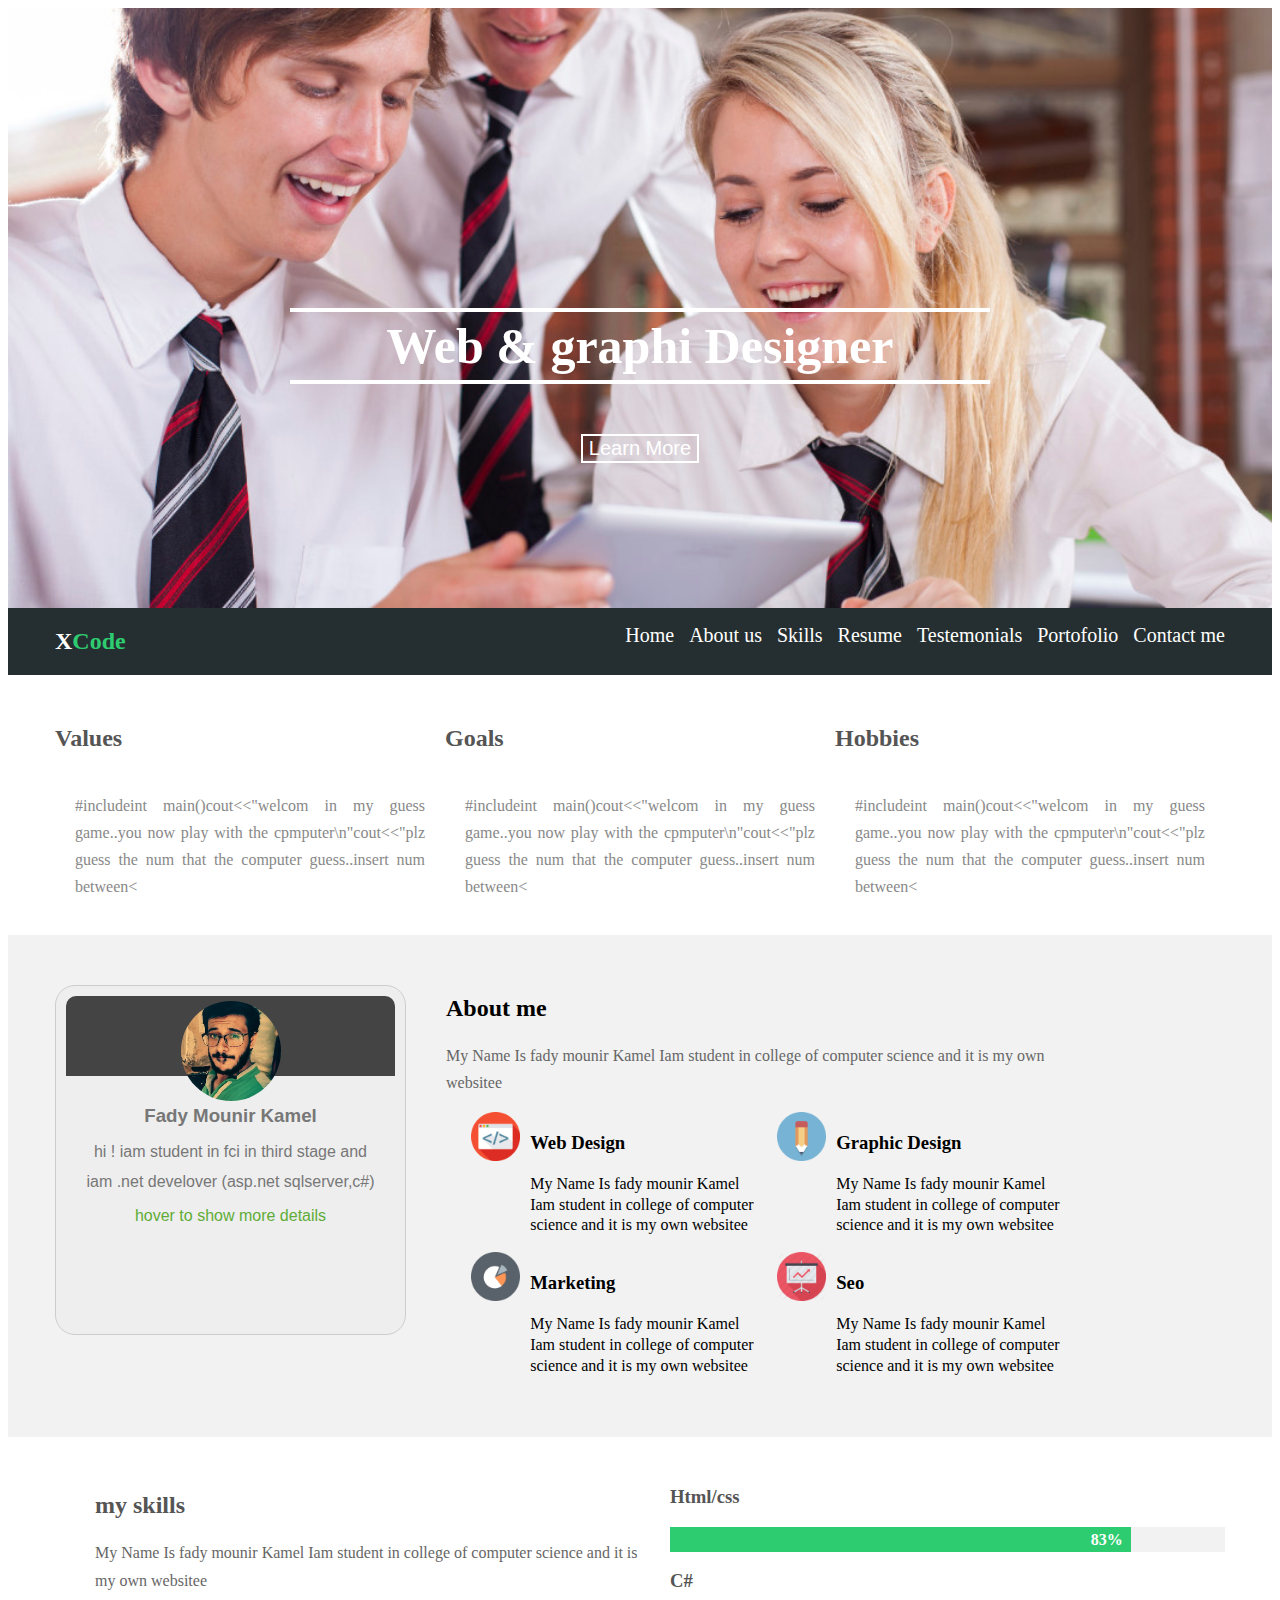
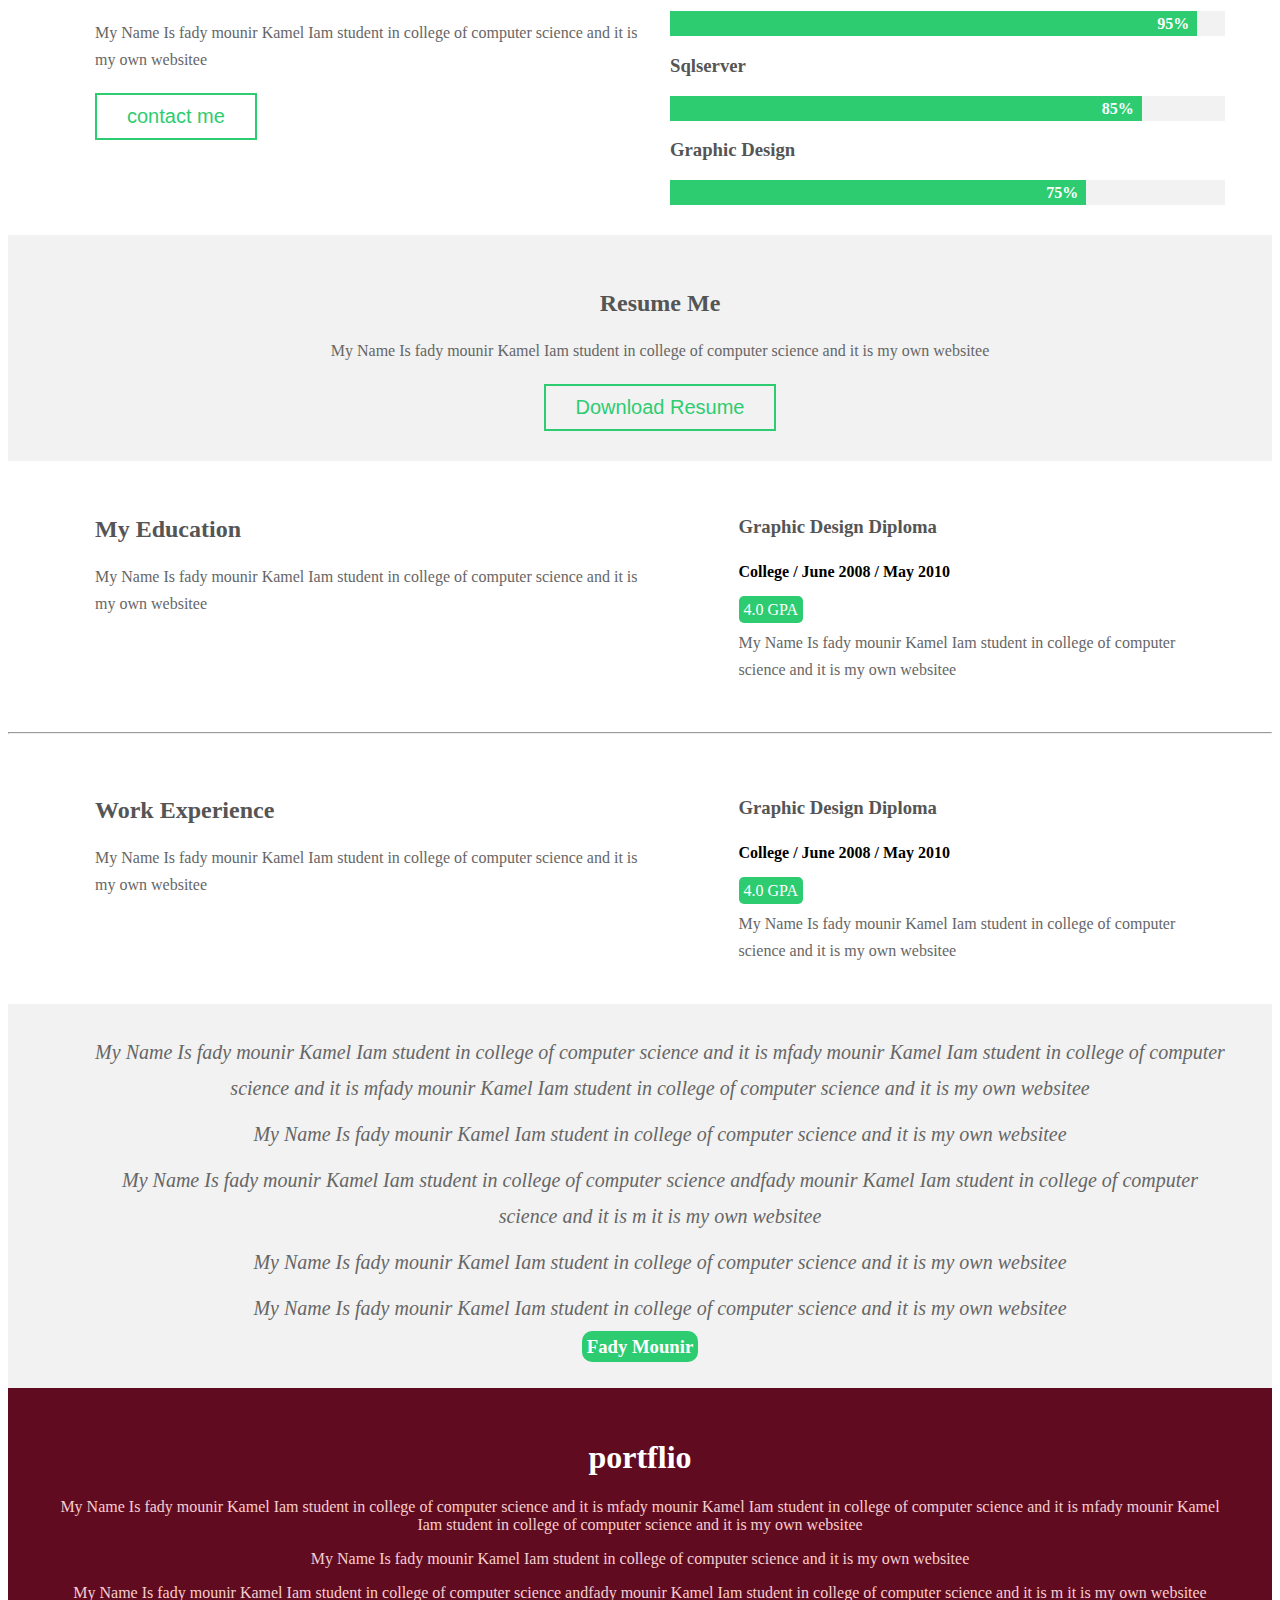
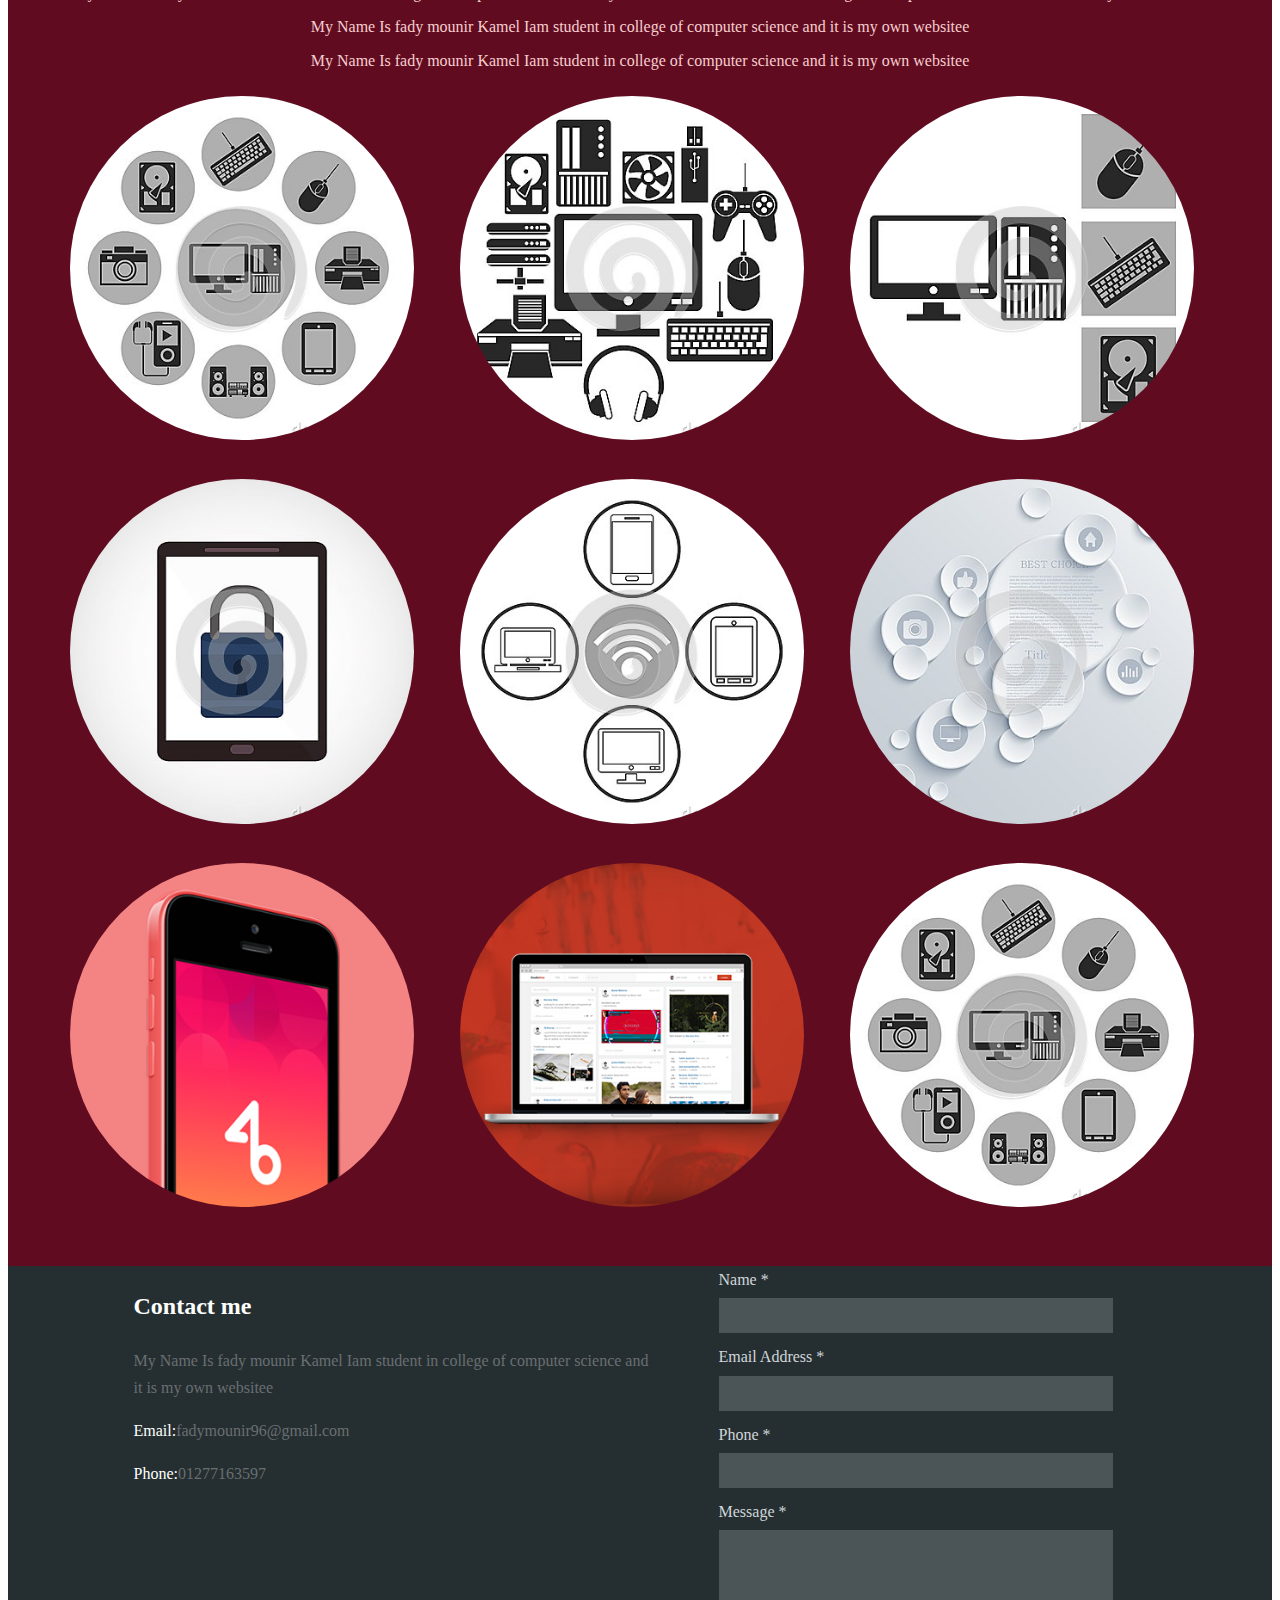
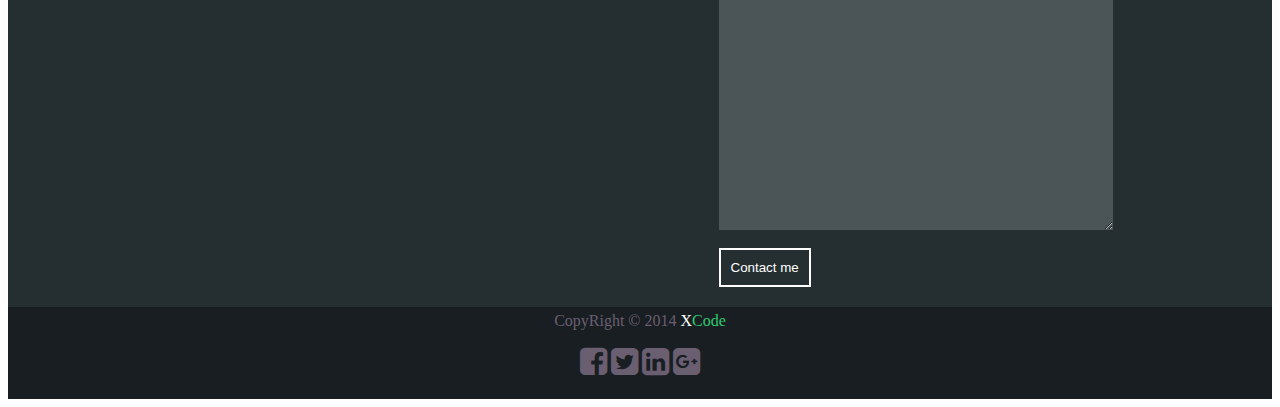
<file: website LV1/website LV1/webpages/index.html>
﻿<!DOCTYPE html>
<html xmlns="http://www.w3.org/1999/xhtml">
<head>
    <title>website LV1</title>
    <meta charset="utf-8" />
    <link href="../style%20sheet/font-awesome.min.css" rel="stylesheet" />
    <link href="../style%20sheet/normaliza_Style.css" rel="stylesheet" />
    <link href="../style%20sheet/index_style.css" rel="stylesheet" />
    <link href="../style%20sheet/card_Style.css" rel="stylesheet" />
</head>
<body>
     <!--start header-->

    <div class="header">
        <div class="slider">
            <div class="container">
                <div class="intro">
                    <h2>Web &amp; graphi Designer</h2>
                    <button>Learn More</button>
                </div>
            </div>

        </div>
        <div class="navbar">
            <div class="container">
                <h2>X<span>Code</span></h2>
                <ul>
                    <li class="act"><a href="#">Home</a></li>
                    <li><a href="#">About us</a></li>
                    <li><a href="#">Skills</a></li>
                    <li><a href="#">Resume</a></li>
                    <li><a href="#">Testemonials</a></li>
                    <li><a href="#">Portofolio</a></li>
                    <li><a href="#">Contact me</a></li>
                </ul>

            </div>
        </div>

    </div>
    <!--end header-->
    <!--start features-->
    <div class="features">
        <div class="container">
            <div class="feet">
                <h2>Values</h2>
                <p>#includeint main()cout<<"welcom in my guess game..you now play with the cpmputer\n"cout<<"plz guess the num that the computer guess..insert num between<</p>
            </div>
            <div class="feet">
                <h2>Goals</h2>
                <p>#includeint main()cout<<"welcom in my guess game..you now play with the cpmputer\n"cout<<"plz guess the num that the computer guess..insert num between<</p>
            </div>
            <div class="feet">
                <h2>Hobbies</h2>
                <p>#includeint main()cout<<"welcom in my guess game..you now play with the cpmputer\n"cout<<"plz guess the num that the computer guess..insert num between<</p>
            </div> 
        </div>
    </div>
    <!--end features-->
    <!--start about me-->
    <div class="about">
        <div class="container">
            <div class="card">
                <div class="front">
                    <header><img src="../images/13907002_495430930651148_4486598405988813451_n.jpg" /></header>
                    <h3>Fady Mounir Kamel</h3>
                    <p>hi ! iam student in fci in third stage and iam .net develover (asp.net sqlserver,c#)</p>
                    <span>hover to show more details</span>
                </div>
                <div class="back">
                    <ul>
                        <li>facebook: fady mounir</li>
                        <li>googl plus: fady mounir</li>
                        <li>twitter :fady mounir</li>
                        <li>youtuoe :fady mounir</li>
                    </ul>
                </div>
            </div>
            <div class="info">
                <h2>About me</h2>
                <p>My Name Is fady mounir Kamel Iam student in college of computer science and it is my own websitee</p>
                <div class="hobbies">
                    <!--start about box-->
                    <div class="content">
                        <div class="icon">
                            <img src="../images/web%20design.png" />
                        </div>
                        <div class="text">
                            <h3>Web Design</h3>
                            <p>My Name Is fady mounir Kamel Iam student in college of computer science and it is my own websitee</p>
                        </div>
                    </div>
                    <!--end about box-->
                    <!--start about box-->
                    <div class="content">
                        <div class="icon">
                            <img src="../images/pencil-128.png" />
                        </div>
                        <div class="text">
                            <h3>Graphic Design</h3>
                            <p>My Name Is fady mounir Kamel Iam student in college of computer science and it is my own websitee</p>
                        </div>
                    </div>
                    <!--end about box-->
                    <!--start about box-->
                    <div class="content">
                        <div class="icon">
                            <img src="../images/marketing.png" />
                        </div>
                        <div class="text">
                            <h3>Marketing</h3>
                            <p>My Name Is fady mounir Kamel Iam student in college of computer science and it is my own websitee</p>
                        </div>
                    </div>
                    <!--end about box--> 
                    <!--start about box-->
                    <div class="content">
                        <div class="icon">
                            <img src="../images/SEO_Training-128.png" />
                        </div>
                        <div class="text">
                            <h3>Seo</h3>
                            <p>My Name Is fady mounir Kamel Iam student in college of computer science and it is my own websitee</p>
                        </div>
                    </div>
                    <!--end about box--> 
                </div>
            </div>
        </div>
    </div>
    <!--end about me-->
    <!--start my skills -->
    <div class="my_skills">
        <div class="container">
            <div class="skills">
            <h2>my skills</h2>
                <p>My Name Is fady mounir Kamel Iam student in college of computer science and it is my own websitee</p>
                <p>My Name Is fady mounir Kamel Iam student in college of computer science and it is my own websitee</p>
            <button>contact me</button>
            </div>
            <div class="progres">
            <div class="tech">  
                <h3>Html/css</h3>
                <div><span style="width:83%">83% &nbsp;</span></div>
            </div>
                <div class="tech">
                    <h3>C#</h3>
                    <div><span style="width:95%">95% &nbsp;</span></div>
                </div>
                <div class="tech">
                    <h3>Sqlserver</h3>
                    <div><span style="width:85%">85% &nbsp;</span></div>
                </div>
                <div class="tech">
                    <h3>Graphic Design</h3>
                    <div><span style="width:75%">75% &nbsp;</span></div>
                </div>
            </div>
        </div>
    </div>
    <!--end my skills -->
    <!--start resume me-->
    <div class="resume">
        <div class="container">
            <h2>Resume Me</h2>
            <p>My Name Is fady mounir Kamel Iam student in college of computer science and it is my own websitee</p>
            <button>Download Resume</button>
        </div>
        </div>
    <!--end resume me-->
    <!--start my eduaction -->
    <div class="my_edy">
        <div class="container">
            <div class="edy">
                <h2>My Education</h2>
                <p>My Name Is fady mounir Kamel Iam student in college of computer science and it is my own websitee</p>
            </div>
            <div class="exp">
            <h3>Graphic Design Diploma</h3>
                <span><strong>College / June 2008 / May 2010</strong></span>
                <span>4.0 GPA</span>
                <p>My Name Is fady mounir Kamel Iam student in college of computer science and it is my own websitee</p>
            </div>
        </div>
    </div>
             <hr />
    <div class="work_">
        <div class="container">
            <div class="workexp">
                <h2>Work Experience</h2>
                <p>My Name Is fady mounir Kamel Iam student in college of computer science and it is my own websitee</p>
            </div>
            <div class="exp">
                <h3>Graphic Design Diploma</h3>
                <span><strong>College / June 2008 / May 2010</strong></span>
                <span>4.0 GPA</span>
                <p>My Name Is fady mounir Kamel Iam student in college of computer science and it is my own websitee</p>
            </div>
        </div>
    </div>
    <!--end my education -->
    <!--start testmono me-->
    <div class="testmono">
        <div class="container">
            <p>My Name Is fady mounir Kamel Iam student in college of computer science and it is mfady mounir Kamel Iam student in college of computer science and it is mfady mounir Kamel Iam student in college of computer science and it is my own websitee</p>
            <p>My Name Is fady mounir Kamel Iam student in college of computer science and it is my own websitee</p>
            <p>My Name Is fady mounir Kamel Iam student in college of computer science andfady mounir Kamel Iam student in college of computer science and it is m it is my own websitee</p>
            <p>My Name Is fady mounir Kamel Iam student in college of computer science and it is my own websitee</p>
            <p>My Name Is fady mounir Kamel Iam student in college of computer science and it is my own websitee</p>
            <h3>Fady Mounir</h3>
        </div>
    </div>
    <!--end testmono me-->
    <!--start portfliio-->
    <div class="portflio">
        <div class="container">
            <h1>portflio</h1>
            <p>My Name Is fady mounir Kamel Iam student in college of computer science and it is mfady mounir Kamel Iam student in college of computer science and it is mfady mounir Kamel Iam student in college of computer science and it is my own websitee</p>
            <p>My Name Is fady mounir Kamel Iam student in college of computer science and it is my own websitee</p>
            <p>My Name Is fady mounir Kamel Iam student in college of computer science andfady mounir Kamel Iam student in college of computer science and it is m it is my own websitee</p>
            <p>My Name Is fady mounir Kamel Iam student in college of computer science and it is my own websitee</p>
            <p>My Name Is fady mounir Kamel Iam student in college of computer science and it is my own websitee</p>
            <div class="ourwork">
                <div><img src="../images/7.jpg" /></div>
                <div><img src="../images/8.jpg" /></div>
                <div><img src="../images/9.jpg" /></div>
                <div><img src="../images/10.jpg" /></div>
                <div><img src="../images/11.jpg" /></div>
                <div><img src="../images/1.jpg" /></div>
                <div><img src="../images/2.png" /></div>
                <div><img src="../images/3.jpg" /></div>
                <div><img src="../images/7.jpg" /></div>
            </div>
        </div>
    </div>
    <!--end portfliio-->
    <!--start contace me-->
    <div class="contact_me">
        <div class="container">
            <div class="info">
                <h2>Contact me</h2>
                <p>My Name Is fady mounir Kamel Iam student in college of computer science and it is my own websitee</p>
                <p><span>Email:</span>fadymounir96@gmail.com</p>
                <p><span>Phone:</span>01277163597</p>
            </div>
            <form class="form">
                <label>Name *</label>
                <input type="text" />
                <label>Email Address *</label>
                <input type="text" />
                <label>Phone *</label>
                <input type="text" />
                <label>Message *</label>
                <textarea></textarea>
                <br />
                <input type="submit" value="Contact me" />
             </form>
        </div>
    </div>
    <!--end contace me-->
    <!--start footer -->
    <div class="footer">
        <div class="container">
               CopyRight &copy; 2014 <span>X</span><span>Code</span>
            <ul>
                <li><i class="fa fa-facebook-square fa-2x"></i></li>
                <li><i class="fa fa-twitter-square fa-2x"></i></</li>
                <li><i class="fa fa-linkedin-square fa-2x"></i></</li>
                <li><i class="fa fa-google-plus-square fa-2x"></i></</li>
            </ul>
        </div>
    </div>
    <!--end footer -->


</body>
</html>
</file>
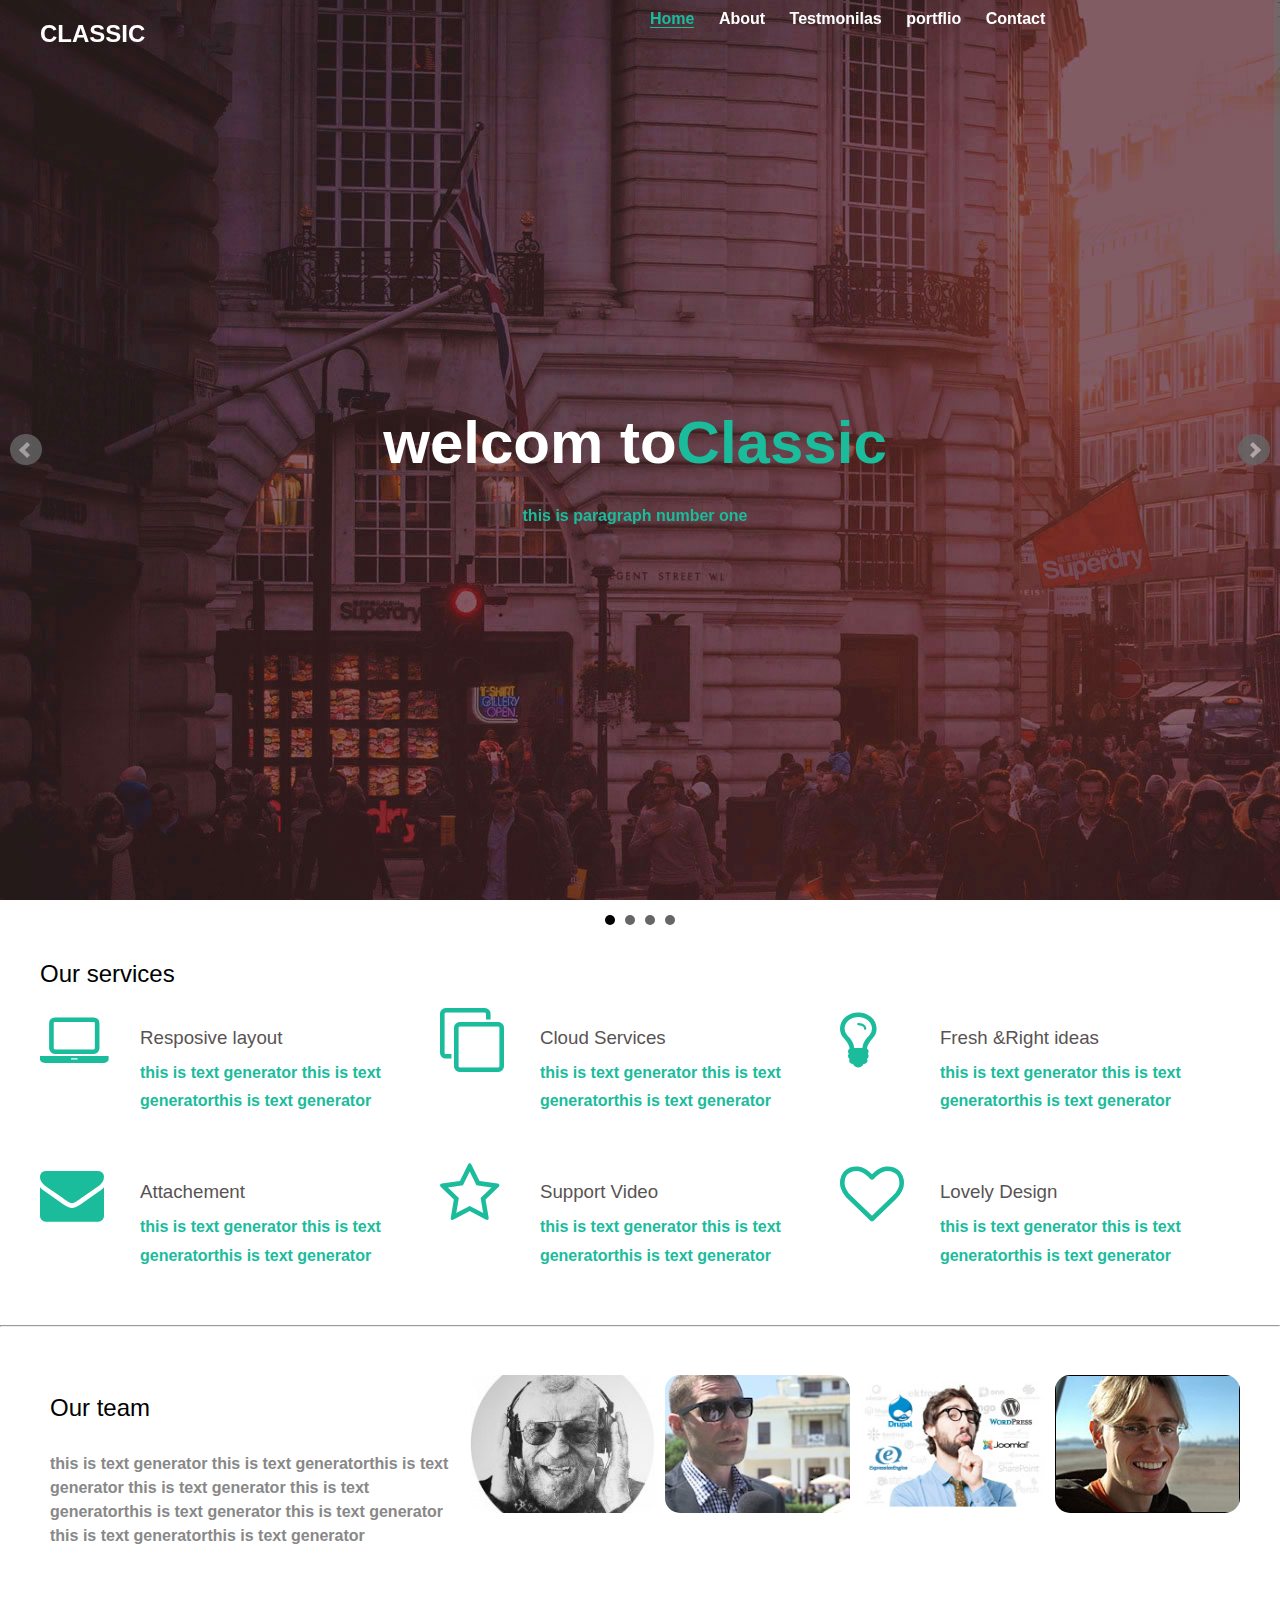
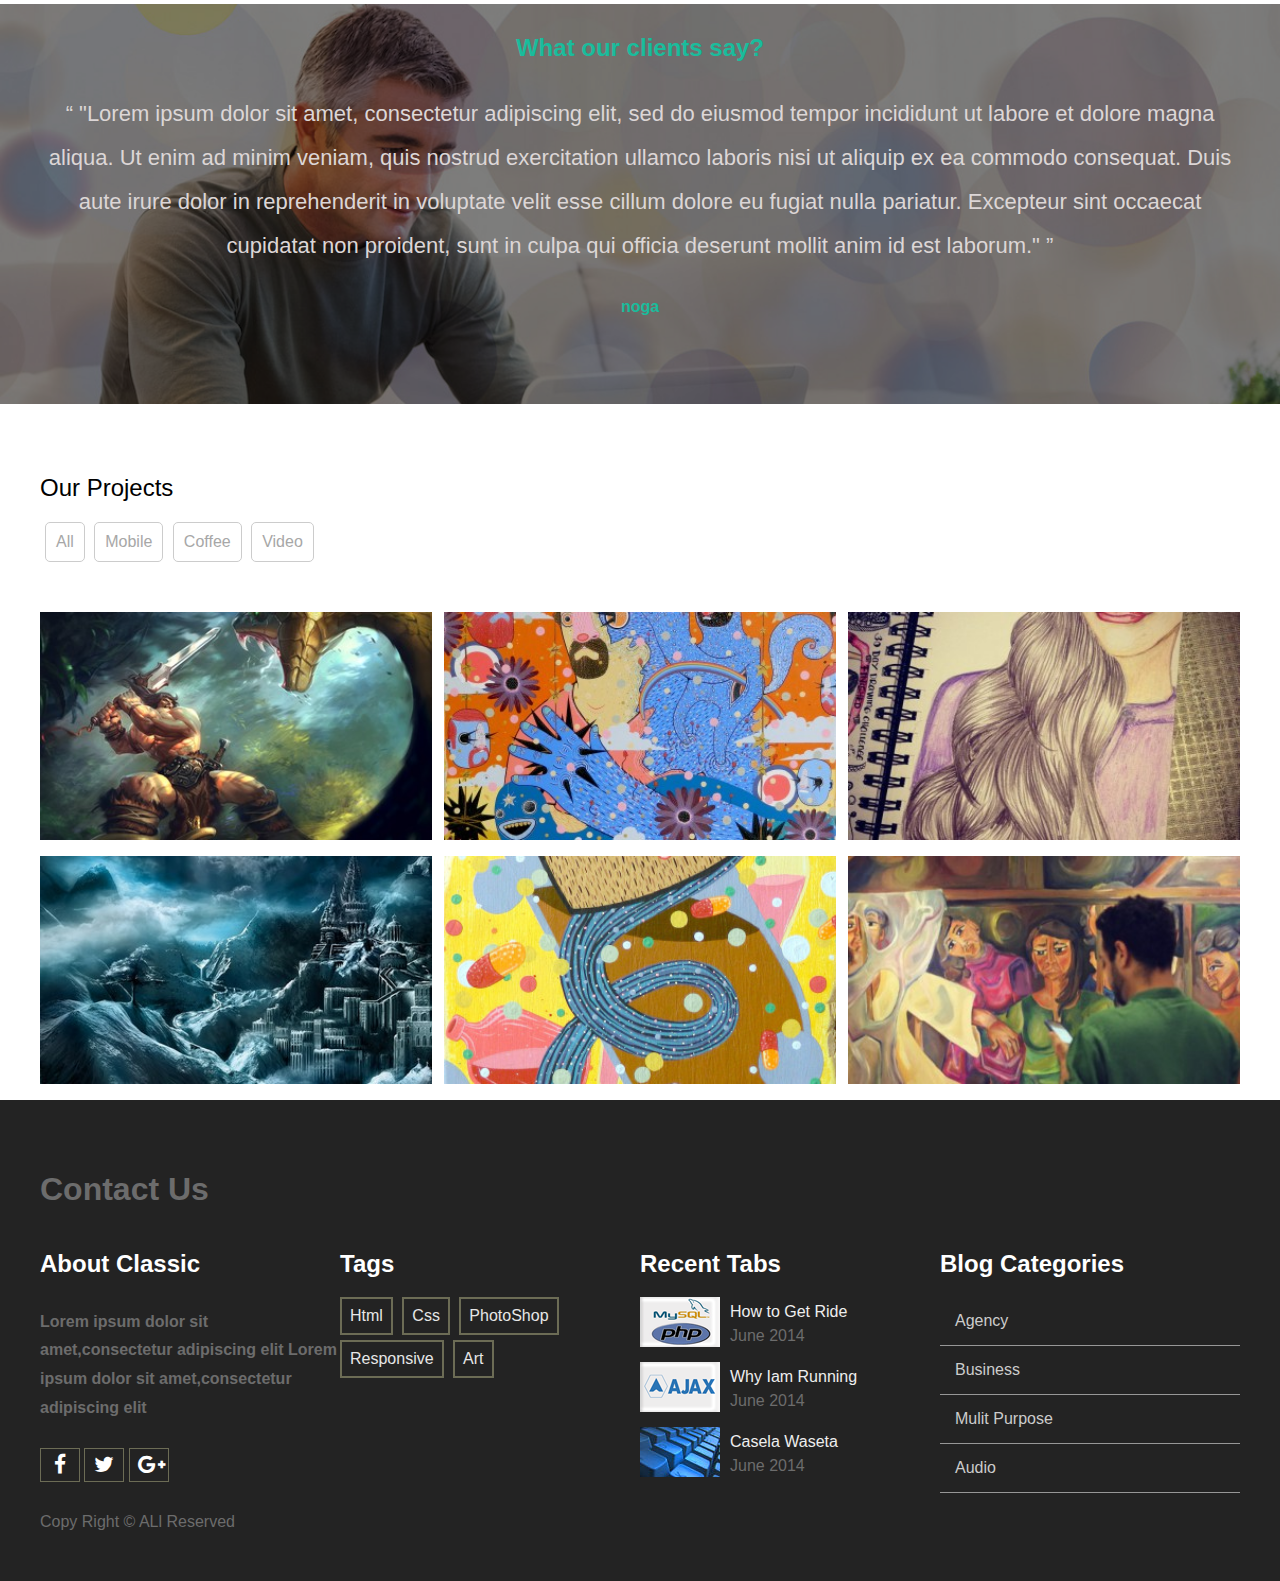
<file: website LV2/website LV2/webpages/index.html>
﻿<!DOCTYPE html>
<html xmlns="http://www.w3.org/1999/xhtml">
<head>
    <meta charset="utf-8" />
    <title>website LV2</title>

    <link href="../css/jquery.bxslider.css" rel="stylesheet" />

    <!--my css style-->
    <link href="../css/normalize.css" rel="stylesheet" />
    <link href="../css/index_style.css" rel="stylesheet" />
    <!--font awesome css style-->
    <link href="../css/font-awesome.min.css" rel="stylesheet" />



</head>
<body>

    <!--start navpar-->

    <div class="navbar">
        <div class="container">
            <div class="brand">
                <h2>Classic</h2>
            </div>
            <ul class="links">
                <li class="active"><a href="#">Home</a></li>
                <li><a href="#" data-value="ser">About</a></li>
                <li><a href="#" data-value="test">Testmonilas</a></li>
                <li><a href="#" data-value="port">portflio</a></li>
                <li><a href="#" data-value="contact">Contact</a></li>
            </ul>

            <div class="clearfix"></div>
        </div>
    </div>
    <!--end navpar-->

    <!--start header-->

    <div class="header">
        <div class="overlay">
            <ul class="bxslider">
                <li>
                    <h2>welcom to<span>Classic</span> </h2>
                    <p>this is paragraph number one</p>
                </li>
                <li>
                    <h2>welcom to<span>Classic</span></h2>
                    <p>this is paragraph number two</p>
                </li>
                <li>
                    <h2>welcom to<span>Classic </span></h2>
                    <p>this is paragraph number three</p>
                </li>
                <li>
                    <h2>welcom to<span>Classic</span></h2>
                    <p>this is paragraph number four</p>
                </li>
            </ul>
   
        </div>
    </div>

    <!--end header-->


    <!--start our services-->

    <div id="ser" class="services">
        <div id="about" class="container">

            <h2>Our services</h2>

            <div class="item">
                <i class="fa fa-laptop fa-4x"></i>
                <div class="info">
                    <h3>Resposive layout</h3>
                    <p>this is text generator this is text generatorthis is text generator </p>
                </div>
            </div>

            <div class="item">
                <i class="fa fa-clone fa-4x"></i>
                <div class="info">
                    <h3>Cloud Services</h3>
                    <p>this is text generator this is text generatorthis is text generator </p>
                </div>
            </div>


            <div class="item">
                <i class="fa fa-lightbulb-o fa-4x"></i>
                <div class="info">
                    <h3>Fresh &Right ideas</h3>
                    <p>this is text generator this is text generatorthis is text generator </p>
                </div>
            </div>


            <div class="item">
                <i class="fa fa-envelope fa-4x"></i>
                <div class="info">
                    <h3>Attachement</h3>
                    <p>this is text generator this is text generatorthis is text generator </p>
                </div>
            </div>


            <div class="item">
                <i class="fa fa-star-o fa-4x"></i>
                <div class="info">
                    <h3>Support Video</h3>
                    <p>this is text generator this is text generatorthis is text generator </p>
                </div>
            </div>

            <div class="item">
                <i class="fa fa-heart-o fa-4x"></i>
                <div class="info">
                    <h3>Lovely Design</h3>
                    <p>this is text generator this is text generatorthis is text generator </p>
                </div>
            </div>
        </div>
        <div class="clearfix"></div>
    </div>
    <hr />
    <!--end our services-->

    <!--start our team-->


    <div class="our_team">
        <div class="container">

            <div class="box">
                <h2>Our team</h2>
                <p>this is text generator this is text generatorthis is text generator
                    this is text generator this is text generatorthis is text generator
                    this is text generator this is text generatorthis is text generator </p>
            </div>

            <div class="box">
                <img src="../images/497317_wookmark.jpg" />
            </div>

            <div class="box">
                <img src="../images/mcnhouse_feature-web.jpg" />
            </div>


            <div class="box">
                <img src="../images/s_cms_dilemma.jpg" />
            </div>


            <div class="box">
                <img src="../images/wilhelm_200-7c035429e8d4e5fb4244518a1fce68c23092a36c-s300-c85.jpg" />
            </div>
            <div class="clearfix"></div>
        </div>
    </div>

    <!--end our team-->

    <!--start testmonails-->
    <div id="test" class="testmon">
        <div class="te_overlay">
            <div class="container">
                <h2>What our clients say?</h2>
                <div class="slider">

                    <div class="active">
                        <q>
                            "Lorem ipsum dolor sit amet,
                            consectetur adipiscing elit, sed do eiusmod tempor incididunt ut labore et
                            dolore magna aliqua. Ut enim ad minim veniam, quis nostrud exercitation ullamco laboris
                            nisi ut aliquip ex ea commodo consequat. Duis aute irure dolor in reprehenderit in voluptate
                            velit esse cillum dolore eu fugiat nulla pariatur. Excepteur sint occaecat cupidatat non proident,
                            sunt in culpa qui officia deserunt mollit anim id est laborum."
                        </q>
                        <p>noga</p>
                    </div>

                    <div>
                        <q>
                            "Lorem ipsum dolor sit amet,
                            consectetur adipiscing elit, sed do eiusmod tempor incididunt ut labore et
                            dolore magna aliqua. Ut enim ad minim veniam, quis nostrud exercitation ullamco laboris
                            nisi ut aliquip ex ea commodo consequat. Duis aute irure dolor in reprehenderit in voluptate
                            velit esse cillum dolore eu fugiat nulla pariatur. Excepteur sint occaecat cupidatat non proident,
                            sunt in culpa qui officia deserunt mollit anim id est laborum."
                        </q>
                        <p>bero</p>
                    </div>

                    <div>
                        <q>
                            "Lorem ipsum dolor sit amet,
                            consectetur adipiscing elit, sed do eiusmod tempor incididunt ut labore et
                            dolore magna aliqua. Ut enim ad minim veniam, quis nostrud exercitation ullamco laboris
                            nisi ut aliquip ex ea commodo consequat. Duis aute irure dolor in reprehenderit in voluptate
                            velit esse cillum dolore eu fugiat nulla pariatur. Excepteur sint occaecat cupidatat non proident,
                            sunt in culpa qui officia deserunt mollit anim id est laborum."
                        </q>
                        <p>enjy</p>
                    </div>

                    <div>
                        <q>
                            "Lorem ipsum dolor sit amet,
                            consectetur adipiscing elit, sed do eiusmod tempor incididunt ut labore et
                            dolore magna aliqua. Ut enim ad minim veniam, quis nostrud exercitation ullamco laboris
                            nisi ut aliquip ex ea commodo consequat. Duis aute irure dolor in reprehenderit in voluptate
                            velit esse cillum dolore eu fugiat nulla pariatur. Excepteur sint occaecat cupidatat non proident,
                            sunt in culpa qui officia deserunt mollit anim id est laborum."
                        </q>
                        <p>bassem</p>
                    </div>
                </div>


            </div>
        </div>
    </div>

    <!--end testmonails-->



    <!--start projects-->

    <div id="port" class="project">
        <div class="container">
            <h2>Our Projects</h2>

            <ul>
                <li class="selected filter" data-filter="all">All</li>
                <li class="filter" data-filter=".mobile">Mobile</li>
                <li class="filter" data-filter=".coffee">Coffee</li>
                <li class="filter" data-filter=".video">Video</li>
            </ul>
            <div id="container" class="gallery">

                <div class="row">
                    <div class="mix video">
                        <div class="over">View More</div>
                        <span class="heart">
                            <i class="fa fa-heart"></i> 17
                        </span>
                        <img src="../images/01.jpg" />
                    </div>

                    <div class="mix coffee">
                        <div class="over">View More</div>
                        <span class="heart">
                            <i class="fa fa-heart"></i> 35
                        </span>
                        <img src="../images/02.jpg" />
                    </div>

                    <div class="mix video">
                        <div class="over">View More</div>
                        <span class="heart">
                            <i class="fa fa-heart"></i> 13
                        </span>
                        <img src="../images/03.jpg" />
                    </div>

                    
                </div>

                <div class="row">
                    <div class="mix mobile">
                        <div class="over">View More</div>
                        <span class="heart">
                            <i class="fa fa-heart"></i> 14
                        </span>
                        <img src="../images/04.jpg" />
                    </div>

                    <div class="mix coffee">
                        <div class="over">View More</div>
                        <span class="heart">
                            <i class="fa fa-heart"></i> 18
                        </span>
                        <img src="../images/05.jpg" />
                    </div>

                    <div class="mix video">
                        <div class="over">View More</div>
                        <span class="heart">
                            <i class="fa fa-heart"></i> 25
                        </span>
                        <img src="../images/06.jpg" />
                    </div>
                </div>

            </div>
        </div>
        <div class="clearfix"></div>
    </div>

    <!--end projects-->


    <!--start footer-->

    <div id="contact" class="footer">
        <div class="container">

            <h1>Contact Us</h1>
            <div class="col">
                <h2>About Classic</h2>
                <p>
                    Lorem ipsum dolor sit amet,consectetur adipiscing elit
                    Lorem ipsum dolor sit amet,consectetur adipiscing elit
                </p>
                <i class="fa fa-facebook fa-lg fa-fw"></i>
                <i class="fa fa-twitter fa-lg fa-fw"></i>
                <i class="fa fa-google-plus fa-lg fa-fw"></i>

            </div>

            <div class="col tags">
                <h2>Tags</h2>
                <span>Html</span>
                <span>Css</span>
                <span>PhotoShop</span>
                <span>Responsive</span>
                <span>Art</span>
            </div>

            <div class="col recent">
                <h2>Recent Tabs</h2>

                <div>
                    <img src="../images/footer01.gif" />
                    <h4>How to Get Ride</h4>
                    <span>June 2014</span>
                </div>


                <div>
                    <img src="../images/footer02.gif" />
                    <h4>Why Iam Running</h4>
                    <span>June 2014</span>
                </div>


                <div>
                    <img src="../images/footer03.jpg" />
                    <h4>Casela Waseta</h4>
                    <span>June 2014</span>
                </div>
            </div>

            <div class="col blog">
                <h2>Blog Categories</h2>
                <ul>
                    <li>Agency</li>
                    <li>Business</li>
                    <li>Mulit Purpose</li>
                    <li>Audio</li>
                </ul>
            </div>

            <div class="clearfix"></div>
            <div class="copy">Copy Right &copy; ALl Reserved</div>
        </div>
    </div>

    <!--end footer-->
    
    
    <script src="../js/jquery-3.1.0.min.js"></script>
    <script src="../js/jquery.bxslider.min.js"></script>
    <script src="../js/jquery.mixitup.js"></script>
    <script src="../js/jquery.nicescroll.min.js"></script>
    <script src="../js/custom.js"></script>
</body>
</html>
</file>
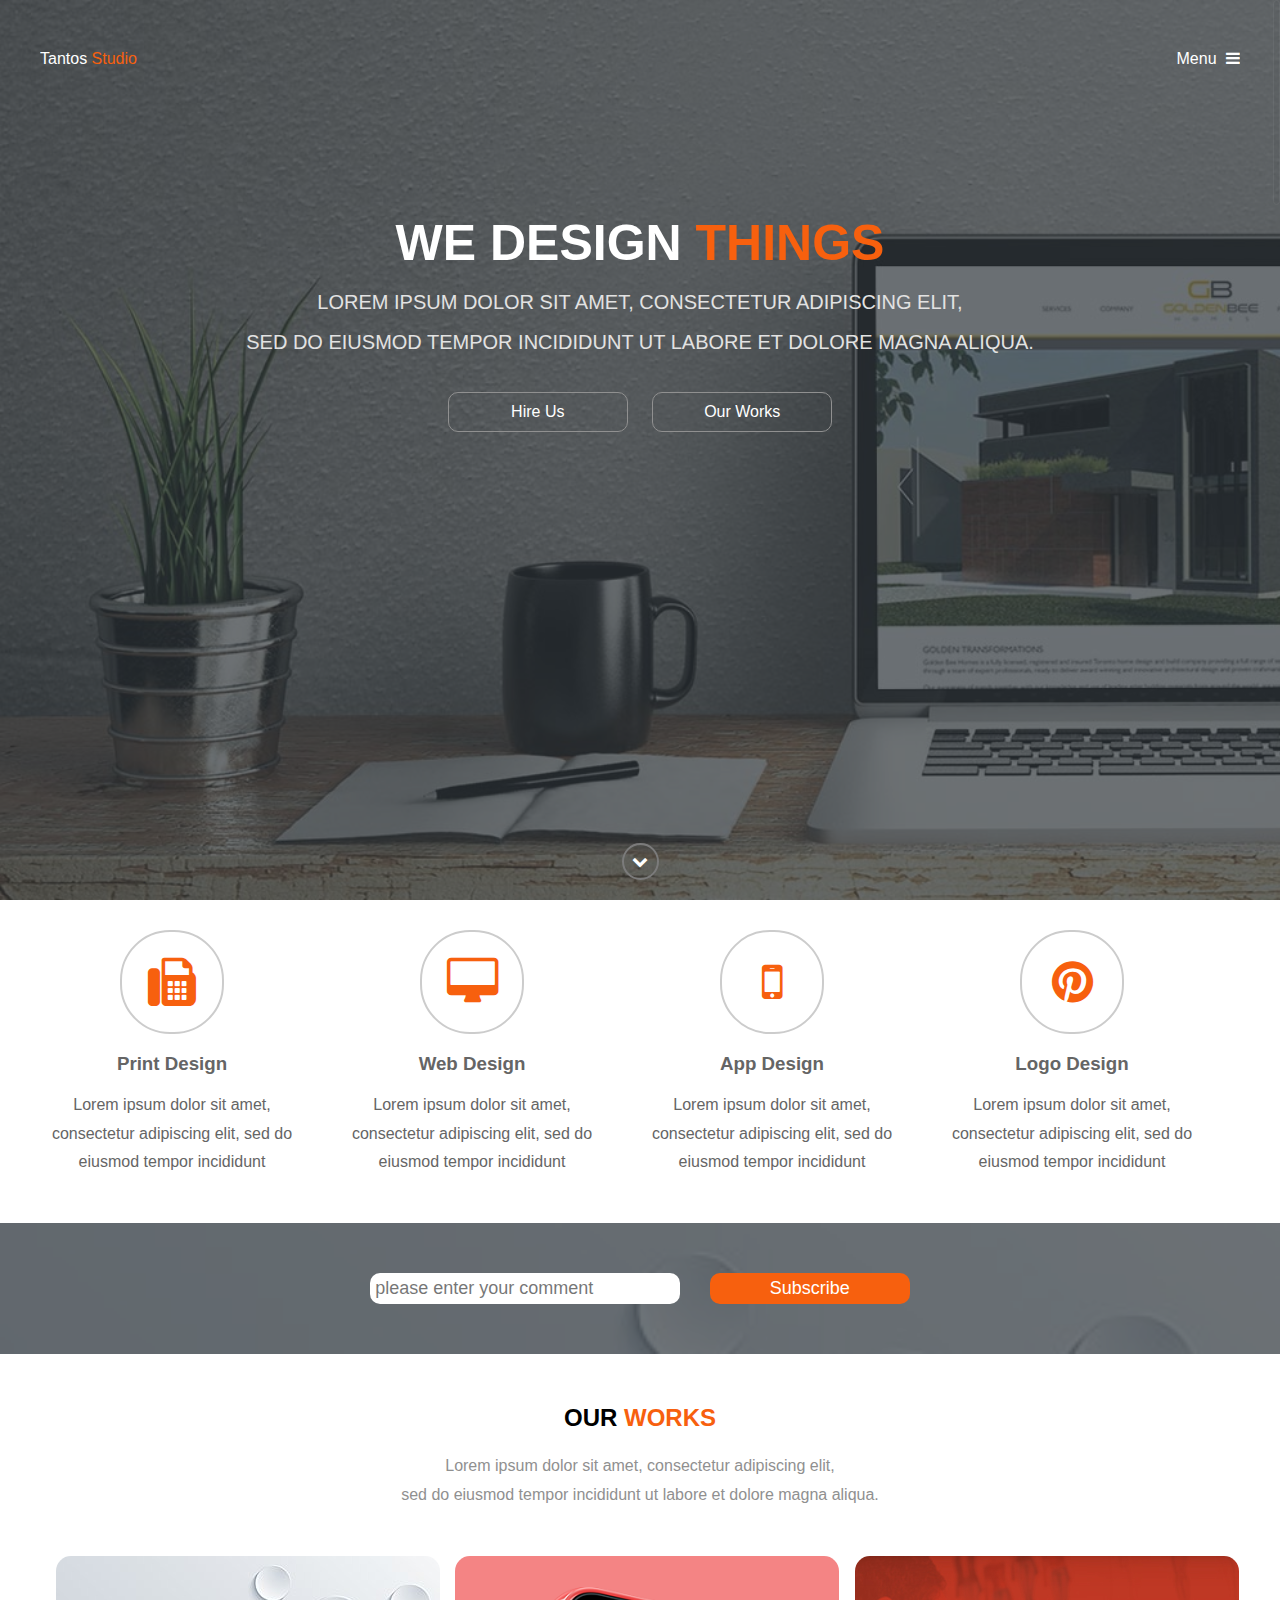
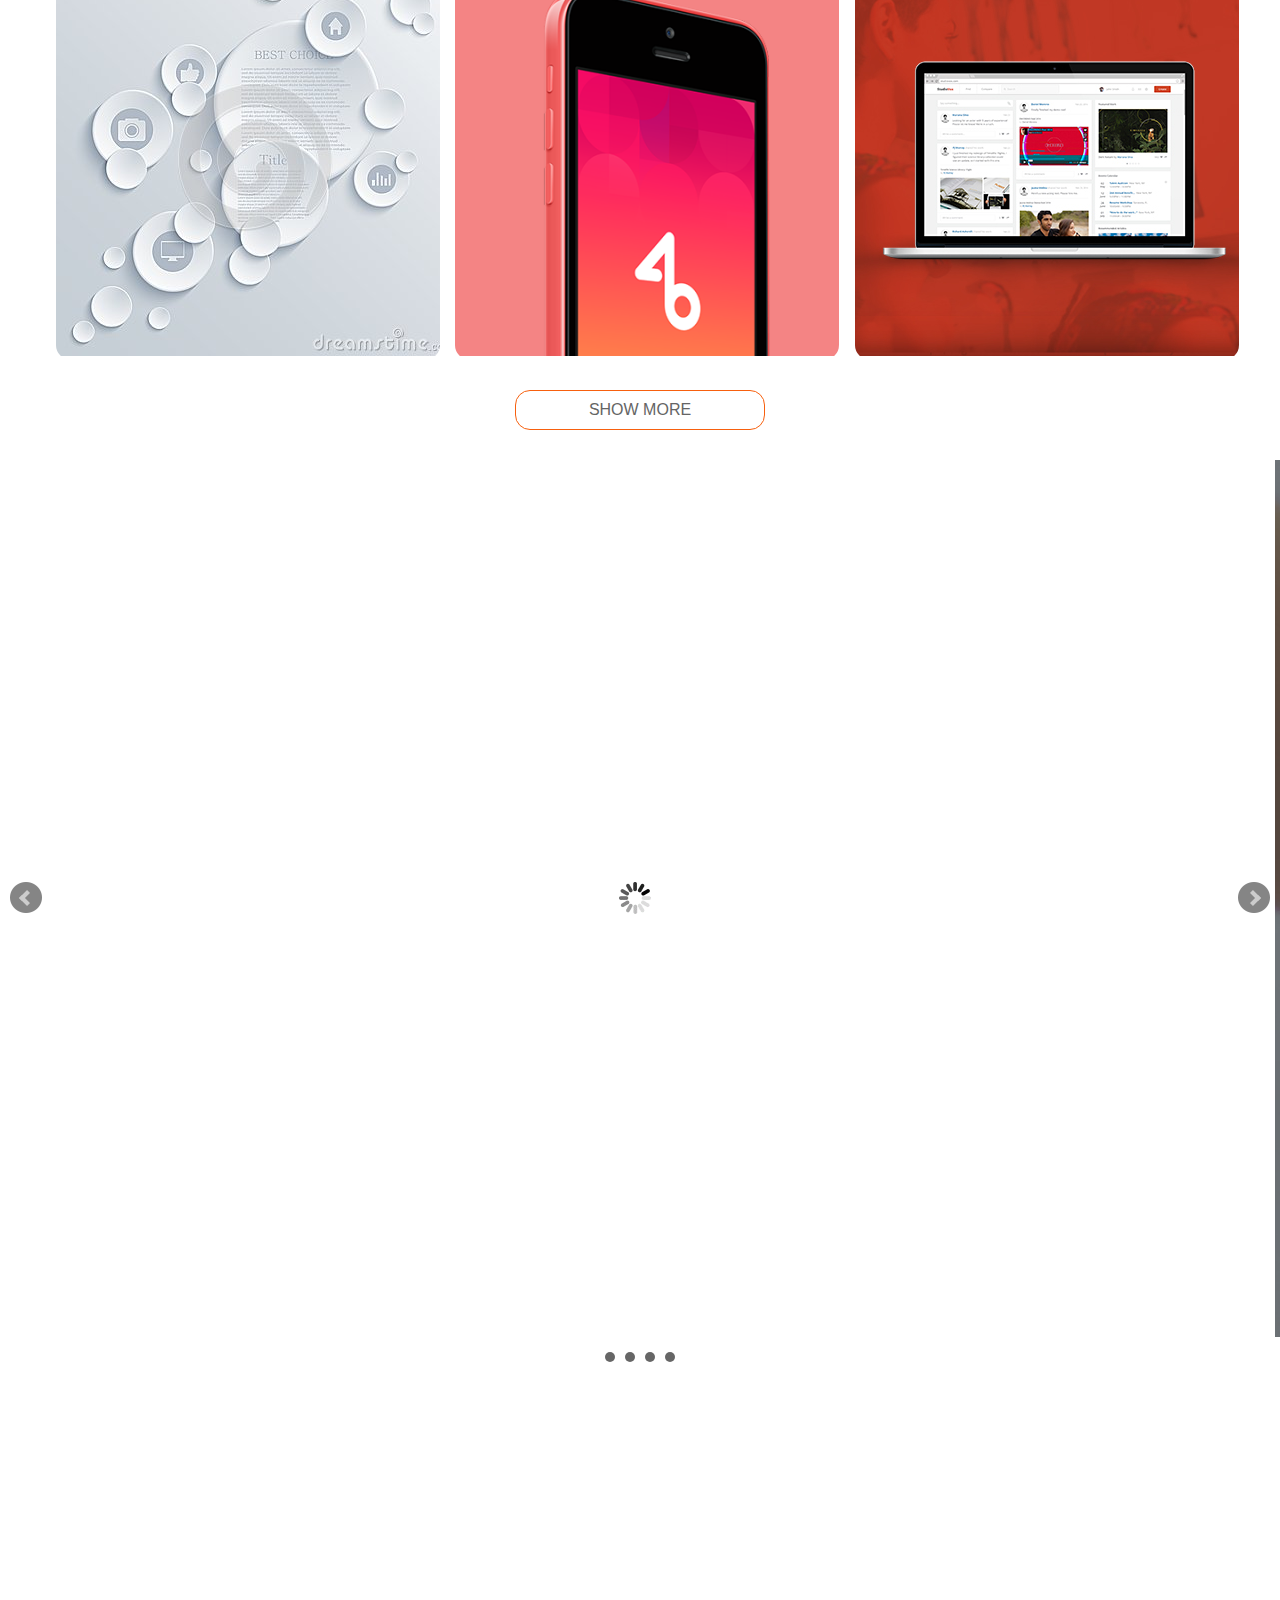
<file: website LV3/website LV3/web forms/index.html>
﻿<!DOCTYPE html>
<html xmlns="http://www.w3.org/1999/xhtml">
<head>
    <title>website LV3</title>
    <meta charset="utf-8" />
    <link href="../css/normalize.css" rel="stylesheet" />
    <link href="../css/font-awesome.css" rel="stylesheet" />
    <link href="../css/jquery.bxslider.css" rel="stylesheet" />
    <link href="../css/index_style.css" rel="stylesheet" />
</head>
<body>

    <!--start header-->

    <div class="header">
        <div class="overlay">
            <div class="container table">
                <div class="navbar">
                    <span>Tantos<span class="main-color"> Studio</span></span>
                    <span class="links">
                        Menu
                        <i class="fa fa-bars"></i>
                    </span>
                </div>
         <div class="table-cell">
             <div class="intro text-center upper">
                 <h1>We Design <span class="main-color">Things</span></h1>
                 <p>
                     Lorem ipsum dolor sit amet, consectetur adipiscing elit,<br />
                     sed do eiusmod tempor incididunt ut labore et dolore magna aliqua.
                 </p>
                 <div class="buttons upper">
                     <button>Hire Us</button>
                     <button>Our Works</button>
                 </div>
             </div>
         </div>
                <span class="arrow">
                    <i class="fa fa-chevron-down"></i>
                </span>
            </div>
        </div>
    </div>


    <!--end header-->

    <!--start features-->

    <div class="features text-center">
        <div class="container">
            <div class="box">
                <i class="fa fa-fax fa-3x"></i>
                <h3>Print Design</h3>
                <p>Lorem ipsum dolor sit amet, consectetur adipiscing elit, sed do eiusmod tempor incididunt</p>
              </div>

            <div class="box ">
                <i class="fa fa-desktop fa-3x" ></i>
                <h3>Web Design</h3>
                <p>Lorem ipsum dolor sit amet, consectetur adipiscing elit, sed do eiusmod tempor incididunt</p>
            </div>

            <div class="box">
                <i class="fa fa-mobile fa-3x"></i>
                <h3>App Design</h3>
                <p>Lorem ipsum dolor sit amet, consectetur adipiscing elit, sed do eiusmod tempor incididunt</p>
            </div>

            <div class="box">
                <i class="fa fa-pinterest fa-3x"></i>
                <h3>Logo Design</h3>
                <p>Lorem ipsum dolor sit amet, consectetur adipiscing elit, sed do eiusmod tempor incididunt</p>
            </div>
        </div>
    </div>

    <!--end features-->

    <!--start subscribe-->

    <div class="subscribe">
        <div class="overlay">
            <div class="container">
               <form>
                   <input type="email" name="mail" placeholder="please enter your comment" />
                   <button>Subscribe</button>
               </form>
            </div>
        </div>
    </div>
    <!--end subscribe-->

    <!--start our works-->
    <div class="our_works text-center" >
        <div class="container">
            <h2 class="upper">our <span class="main-color">Works</span></h2>
            <p>
                Lorem ipsum dolor sit amet, consectetur adipiscing elit,<br />
                sed do eiusmod tempor incididunt ut labore et dolore magna aliqua.
            </p>
            <div class="box">
                <div class="item text-center">
                    <img src="../images/1.jpg" />
                    <div class="over">
                        <h4 class="upper">abazoo website</h4>
                        <p>
                            Lorem ipsum dolor sit amet, consectetur adipiscing elit
                            Lorem ipsum dolor sit amet, consectetur adipiscing elit
                        </p>
                        <button class="upper">Show Project</button>
                    </div>
                </div>

                <div class="item text-center ">
                    <img src="../images/2.png" />
                    <div class="over">
                        <h4 class="upper">abazoo website</h4>
                        <p>
                            Lorem ipsum dolor sit amet, consectetur adipiscing elit
                            Lorem ipsum dolor sit amet, consectetur adipiscing elit
                        </p>
                        <button class="upper">Show Project</button>                    
                    </div>
                </div>
                <div class="item text-center">
                    <img src="../images/3.jpg" />
                    <div class="over">
                        <h4 class="upper">abazoo website</h4>
                        <p>
                            Lorem ipsum dolor sit amet, consectetur adipiscing elit
                            Lorem ipsum dolor sit amet, consectetur adipiscing elit
                        </p>
                        <button class="upper">Show Project</button>
                    </div>
                </div>
                <div class="item hidden text-center">
                    <img src="../images/6.jpg" />
                    <div class="over">
                        <h4 class="upper">abazoo website</h4>
                        <p>
                            Lorem ipsum dolor sit amet, consectetur adipiscing elit
                            Lorem ipsum dolor sit amet, consectetur adipiscing elit
                        </p>
                        <button class="upper">Show Project</button>
                    </div>
                </div>
                <div class="item hidden text-center">
                    <img src="../images/3.jpg" />
                    <div class="over">
                        <h4 class="upper">abazoo website</h4>
                        <p>
                            Lorem ipsum dolor sit amet, consectetur adipiscing elit
                            Lorem ipsum dolor sit amet, consectetur adipiscing elit
                        </p>
                        <button class="upper">Show Project</button>
                    </div>
                </div>
                <div class="item hidden text-center">
                    <img src="../images/6.jpg" />
                    <div class="over">
                        <h4 class="upper">abazoo website</h4>
                        <p>
                            Lorem ipsum dolor sit amet, consectetur adipiscing elit
                            Lorem ipsum dolor sit amet, consectetur adipiscing elit
                        </p>
                        <button class="upper">Show Project</button>
                    </div>
                </div>
             </div>
            <button class="show_more upper" >Show More</button>

        </div>
    </div>

    <!--end our works-->


    <!--start testmonilas-->
    <div class="test text-center">
        <div class="overlay">
                <ul class="bxslider">
                    <li>
                            <img src="../images/13907002_495430930651148_4486598405988813451_n.jpg" />
                            <p>
                                Lorem ipsum dolor sit amet, consectetur adipiscing elit,<br />
                                Lorem ipsum dolor sit amet, consectetur adipiscing elitasdadvadv
                            </p>
                            <span>Fady mounir</span>
                    </li>
                    <li>
                            <img src="../images/13907002_495430930651148_4486598405988813451_n.jpg" />
                            <p>
                                Lorem ipsum dolor sit amet, consectetur adipiscing elit,<br />
                                Lorem ipsum dolor sit amet, consectetur adipiscing elitasdadvadv
                            </p>
                            <span>Fady mounir</span>
                        </li>
                    <li>
                            <img src="../images/13907002_495430930651148_4486598405988813451_n.jpg" />
                            <p>
                                Lorem ipsum dolor sit amet, consectetur adipiscing elit,<br />
                                Lorem ipsum dolor sit amet, consectetur adipiscing elitasdadvadv
                            </p>
                            <span>Fady mounir</span>
                    </li>
                    <li>
                     
                            <img src="../images/13907002_495430930651148_4486598405988813451_n.jpg" />
                            <p>
                                Lorem ipsum dolor sit amet, consectetur adipiscing elit,<br />
                                Lorem ipsum dolor sit amet, consectetur adipiscing elitasdadvadv
                            </p>
                            <span>Fady mounir</span>
                    </li>
                </ul>
              
            </div>
        </div>


    <!--end testmonials-->


    <script src="../js/jquery-3.1.0.min.js"></script>
    <script src="../js/jquery.nicescroll.min.js"></script>
    <script src="../js/jquery.bxslider.min.js"></script>
    <script src="../js/custom.js"></script>
</body>
</html>
</file>
<file: website LV2/website LV2/css/index_style.css>
﻿*
{
    -webkit-box-sizing:border-box;
    -ms-box-sizing:border-box;
    box-sizing:border-box;
}

/*start global rules*/

.container
{
    width:1200px;
    margin:auto;
}

ul
{
    list-style:none;
    padding:0;
    margin:0;
}


/*end Global rules*/

/*start my framework*/
.clearfix
{
    clear:both;
}


/*end my framework*/


/*start navbar */


.navbar
{
    height:0;
    color:#fff;
    position:relative;
    z-index:2;
}
.navbar .brand
{
float:left;
width:50%;
text-transform:uppercase;
}

.navbar .links
{
float:left;
width:50%;
}

.navbar .links  li
{
    display:inline-block;
    padding:10px 0;
    margin:0 10px; 
    font-weight:bold;
    
}
.navbar .links  li a
{
    color:#fff;
    text-decoration:none;
}

.navbar .links  li.active a,
.navbar .links  li a:hover
{color:#1abc9c;border-bottom:1px solid #1abc9c;}

/*end navbar */

.header
{
background:url('../images/Toronto-mobile-website-design.jpg');
position:relative;
}


.header .overlay
{
    position:absolute;
    top:0;
    left:0;
    right:0;
    bottom:0;
    width:100%;
    color:#fff;
}

.header .bx-wrapper
{
    height:100%;
}

.header .bx-wrapper .bx-viewport
{
    box-shadow:none;
    border:0;
    background:none;
    height:100% !important;
    text-align:center;
}


    .header .bxslider {
        height:100%;
    }

        .header .bxslider li {
        display: block;
    }

           .header .bxslider li h2 {
        font-size:60px;
        margin-bottom:20px;
    }

                 .header .bxslider li h2 span {
        color:#1abc9c;
    }

     



/*start header*/


/*end header*/
/*start services*/

.services
{
    padding-top:50px;
}


.services h2
{
font-weight:normal;
margin-top:10px;
}


.services .item
{
float:left;
width:33.33%;
margin-bottom:30px;
}

.services .item i
{
color:#1abc9c;
width:20%;
margin-right:5%;
float:left;
}


.services .item .info
{
    float:left; 
    width:75%;
}

.services .item .info h3
{
font-weight:normal;
color:#585353;
margin-bottom:10px;
}
.services .item .info p
{
line-height:1.8;
margin-top:0;

}
/*end services*/


/*start our team*/

.our_team
{
    padding:40px 20px;
    
}

.our_team .box
{
float:left;
padding-left:10px;
}

.our_team .box h2
{
    font-weight:normal;
}

.our_team .box img
{
width:100%;
}

.our_team .box:first-child
{
width:35%;
}

.our_team .box:not(first-child)
{
width:16.25%;
}

.our_team .box:not(first-child) img
{
border-radius:15px;
width:100%;
}


.our_team .box p
{
color:#888;
line-height:1.5;
}


.our_team .box .shadow
{
background-color:#888;
}


/*end our team*/


/*start testmonials*/
.testmon
{
    height:400px;
    background-image:url('../images/testimonials.jpg');
    background-size:cover;
    position:relative;
    text-align:center;
}


.testmon .te_overlay
{
position:absolute;
left:0;
top:0;
right:0;
bottom:0;
width:100%;
height:100%;
color:#fff;
background-color:rgba(0,0,0,.5);
}

.testmon h2,p
{
    margin-top:30px;
    font-weight:bold;
    color:#1abc9c;
}
.testmon q
{
   display:block;
   margin-top:30px;
   line-height:2;
   font-style:normal;
   font-size:22px;
   color:#dcd6d6;
}

.testmon .slider >div
{
    display:none;
}

.testmon .slider .active
{
    display:block;
}
 
/*end testmonials*/
/*start project*/

.project
{
    padding-top:50px;
}


.project h2
{
     font-weight:normal;
}

    


.project ul li
{
     display:inline-block;
     border:1px solid #ccc;
     padding:10px;
     border-radius:5px;
     color:#a7a7a7;
     margin-left:5px;
}
.project ul li .selected,
.project ul li:hover
{
    background-color:#1abc9c;
    color:#fff;
}


.project .gallery
{
margin-top:50px;
}

.project .gallery .row >div:nth-child(2) 
{
    margin-right:1%;
    margin-left:1%;
}

.project .gallery .row >div
{
width:32.6666%;
float:left;
margin-bottom:12px;
position:relative;
}


.project .gallery .row >div .over
{
position:absolute;
left:0;
top:0;
right:0;
bottom:0;
width:100%;
height:100%;
color:#fff;
background-color:#1abc9c;
opacity:.7;
text-align:center;
line-height:232px;
display:none;
font-weight:bold;
}


.project .gallery .row >div  .heart
{
    position:absolute;      
    bottom:20px;
    right:20px;
    color:#fff;
    display:none;
}

.project .gallery .row >div:hover .heart,
.project .gallery .row >div:hover .over
{
    display:block;
}

.project .gallery .row >div img
{
width:100%;
height:100%;
}

.project .mix{
    display:none;
}


/*end project*/


/*start footer*/
.footer
{
    padding:50px 0;
    background-color:#232323;
    color:#6c6c6c;
    overflow:hidden;
}


.footer .col
{
float:left;
width:25%;
}

.footer .col h2
{
color:#fff;

}


.footer .col p
{
      color:#6c6c6c;
      margin-bottom:25px;
      line-height:1.8;
}


.footer .col i
{
    display:inline-block;
    color:#fff;
    padding:8px;
    border:1px solid #6c6c55;
    width:40px;

}


.footer .tags span{
        display:inline-block;
    color:#fff;
    padding:8px;
    border:2px solid #6c6c55;
    margin-right:5px;
    margin-bottom:5px;
    color:#e7e7e7;
}

.footer .copy
{
margin-top:20px;
}

.footer .recent div 
{
overflow:hidden;
margin-bottom:15px;
}

.footer .recent div img
{
    float:left;
    margin-right:10px;
}

.footer .recent h4
{
margin:6px  0;
color:#eee;
font-weight:normal;
}

.footer .blog li
{
    padding:15px;
    color:#ccc;
border-bottom:1px solid #979797;
}


/*end footer*/
</file>
<file: website LV3/website LV3/css/index_style.css>
﻿/*start our framework*/

body
{
    height:4000px}

.container
{
    width:1200px;
    margin:auto;
}
.table
{
    height:100%;
    display:table;
}
.table-cell{
    display:table-row;
}
.text-center
{
    text-align:center;
}
.upper
{text-transform:uppercase;}
.main-color
{
    color:#f7600e;
}

.main-backcolor
{
    background-color:#f7600e;
}
.overlay
{
    background-color:rgba(49,55,61,.7);
    width:100%;
    height:100%;
}

.hidden
{
    display:none;
}
/*end our framework*/



/*start header*/

.header
{
    background-image:url('../images/GBH_Web7.jpg');
    background-size:cover;
    color:#fff;
}
.overlay
{
    background-color:rgba(49,55,61,.7);
    width:100%;
    height:100%;
}


.header .buttons button{

  background:transparent;
  padding:10px 0;
  width:180px;
  font-size:16px;
  border:1px solid #909090;
  border-radius:10px;
  margin:0 10px;
  color:#fff;
  transition:all .5s ease-in-out
}

.header .navbar {
        overflow: hidden;
        padding-top:50px;
        width:100%;
    }

.header .navbar .links{
    float:right;
}
.header .navbar .links i{
    margin-left:5px;
}

.header .intro h1{
    font-weight:800;
    margin:0;
    font-size:50px;
}

.header .intro p{
margin:10px 0 30px;
line-height:2;
font-size:20px;
color:#e2e2e2;
}   

.header .navbar .links i:hover{
       color:#f7600e;
}

.header .buttons button:hover{
   background-color:#f7600e;
     border:1px solid #909090;
}

.header .arrow{
    position:absolute;
    bottom:0;
    left:0;
    width:100%;
    text-align:center;
    padding:20px 0;
}

.header .arrow i
{
    border:2px solid #7b7b7b;
    border-radius:50%;
    height:33px;
    width:33px;
    line-height:33px;
    cursor:pointer;
}

.header .arrow i:hover
{
color:#fff;
  background-color:#f7600e;
  border:0px;
}


    

/*end header*/


/*start features*/
.features
{
    padding:30px 0;
    overflow:hidden;
}

.features .box
{
    width:22%;
    float:left;
    margin-right:3%;
}

.features .box i
{
  color:#f7600e;
  border-radius:50px;
  border:2px solid #ccc;
  width:100px;
  height:100px;
  line-height:100px;
  transition:all .5s ease-in-out;
}

.features .box i:hover
{
  background-color:#f7600e;
  color:#fff;
}


.features .box h3
{
    color:#656565;
    margin-bottom:5px;
}

.features .box p
{
    color:#656565;
    line-height:1.8;
}


/*end features*/


/*start subscribe*/


.subscribe 
{
    background-image:url('../images/1.jpg');
    background-size:cover;
}


.subscribe form
{
    padding:50px 0;
    width:700px;
    margin:auto;
    text-align:center;
}


.subscribe form input[type="email"] 
{
padding:5px ;
width:300px;
font-size:18px;
border-radius:10px;
border:none;
}


.subscribe form button
{
padding:5px ;
width:200px;
font-size:18px;
border-radius:10px;
margin-left:25px;
color:#fff;
 background-color:#f7600e;
 border:none;
 border-radius:10px;
}
/*end subscribe*/

/*start our works*/

.our_works{
    padding:30px 0;
}


.our_works p{
    line-height:1.8;
    color:#909090;
}

.our_works .box
{
    overflow:hidden;
    padding-top:30px;
}

.our_works .box .item .over{
        position: absolute;
        top: 0;
        left: 0;
        width: 100%;
        height:100%;
        background-color:rgba(247,96,14,.9);
        color:#fff;
        display:none;
        transition:all .5s ease-in-out;
    }

.our_works .box .item{
    overflow:hidden;
float:left;
width:32%;
margin-left:1.3%;
border-radius:15px;
position:relative;
}
.our_works .box .item:hover .over
{
    display:block;
}
.our_works .item .over h4
{
    font-size:24px;
    margin-top:20px;
    margin-bottom:0;
}

.our_works .item .over p
{
    margin-top:40px;
    margin-bottom:50px;
    line-height:2;
    color:#fff;
}

.our_works .item .over button
{
   background-color:transparent;
    padding:10px;
    margin-top:30px;
    border-radius:15px;
    width:250px;
    color:#fff;
    border:2px solid #fff;
    transition:all .5s ease-in-out;
    opacity:.7;
}


.our_works .item .over button:hover
{
   color:#f7600e;
   background-color:#fff;
}
.our_works .show_more
{
    background-color:transparent;
    padding:10px;
    margin-top:30px;
    border-radius:15px;
    width:250px;
    color:#656565;
    border:1px solid #f7600e;
    transition:all .5s ease-in-out;
}
.our_works .show_more:hover
{
    background-color:#f7600e;
    color:#fff;
}
/*end our works*/

/*start testmonilas*/

.test
{
    padding-top:50px 0;
    background-image:url('../images/Testimonials.png');
    background-size:cover;
    position:relative;

}
.test .client  img
{
   height:150px;
   width:150px;
   border-radius:50%; 
}


.test .client p
{
    padding:30px 0;
    color:#fff;
    line-height:2;
    font-style:italic;
}


.test .bx-wrapper
{
    height:100%;
}

.test .bx-wrapper .bx-viewport
{
    box-shadow:none;
    border:0;
    background:none;
    height:100% !important;
    text-align:center;
}


    .test .bxslider {
        height:100%;
    }

        .test .bxslider li {
        display: block;
    }

           .test .bxslider li h2 {
        font-size:60px;
        margin-bottom:20px;
    }

                 .test .bxslider li h2 span {
        color:#1abc9c;
    }
/*end testmonilas*/
</file>
